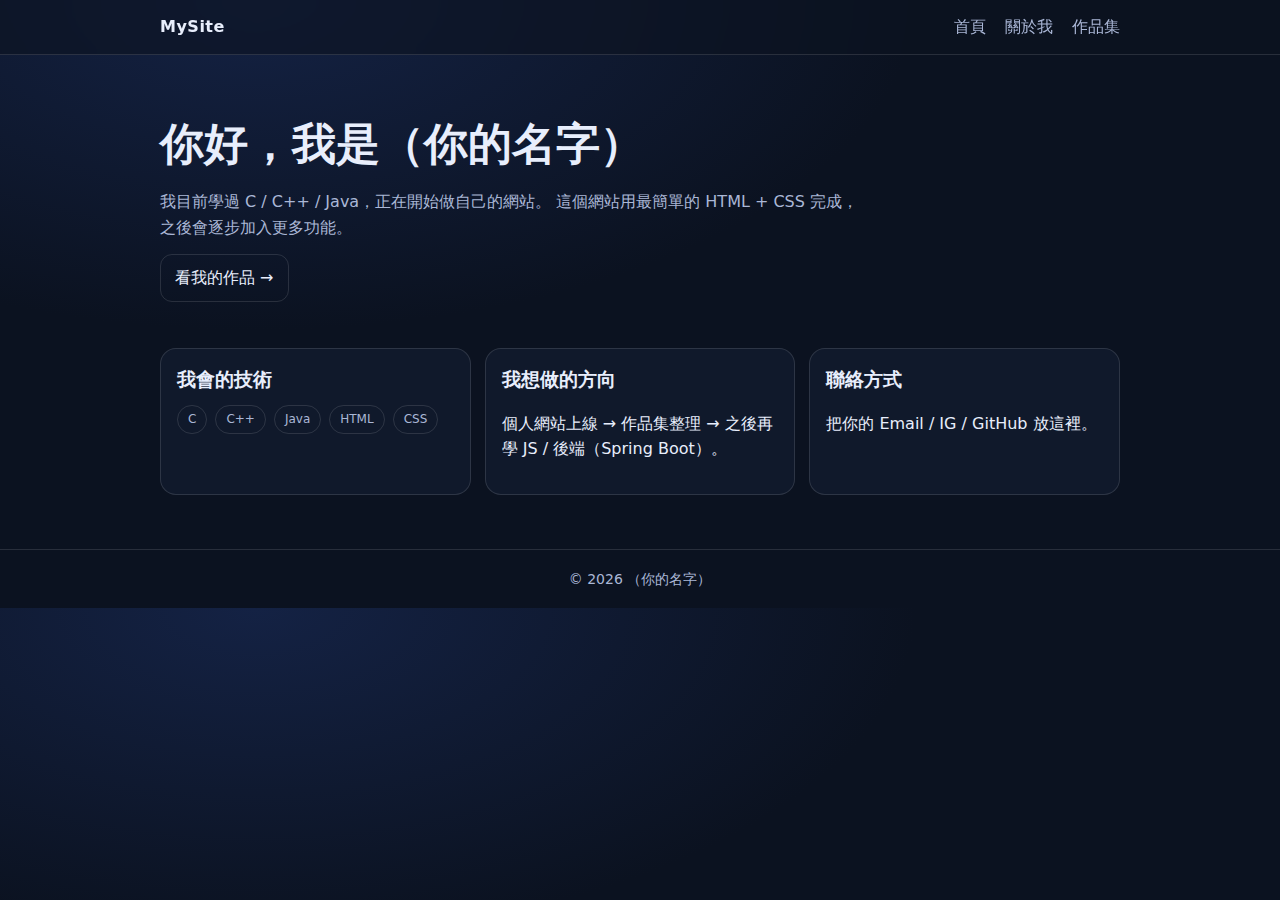
<file: index.html>
<!doctype html>
<html lang="zh-Hant">
<head>
  <meta charset="utf-8" />
  <meta name="viewport" content="width=device-width, initial-scale=1" />
  <title>我的個人網站</title>
  <link rel="stylesheet" href="style.css" />
</head>
<body>
  <nav>
    <div class="container nav-inner">
      <div class="brand">MySite</div>
      <div class="nav-links">
        <a href="index.html">首頁</a>
        <a href="about.html">關於我</a>
        <a href="projects.html">作品集</a>
      </div>
    </div>
  </nav>

  <main class="container">
    <section class="hero">
      <h1>你好，我是（你的名字）</h1>
      <p>
        我目前學過 C / C++ / Java，正在開始做自己的網站。
        這個網站用最簡單的 HTML + CSS 完成，之後會逐步加入更多功能。
      </p>
      <a class="btn" href="projects.html">看我的作品 →</a>
    </section>

    <section class="grid">
      <div class="card">
        <h3>我會的技術</h3>
        <div class="badges">
          <span class="badge">C</span>
          <span class="badge">C++</span>
          <span class="badge">Java</span>
          <span class="badge">HTML</span>
          <span class="badge">CSS</span>
        </div>
      </div>

      <div class="card">
        <h3>我想做的方向</h3>
        <p>個人網站上線 → 作品集整理 → 之後再學 JS / 後端（Spring Boot）。</p>
      </div>

      <div class="card">
        <h3>聯絡方式</h3>
        <p>把你的 Email / IG / GitHub 放這裡。</p>
      </div>
    </section>
  </main>

  <footer>
    © <span id="y"></span> （你的名字）
    <script>document.getElementById("y").textContent = new Date().getFullYear();</script>
  </footer>
</body>
</html>
</file>
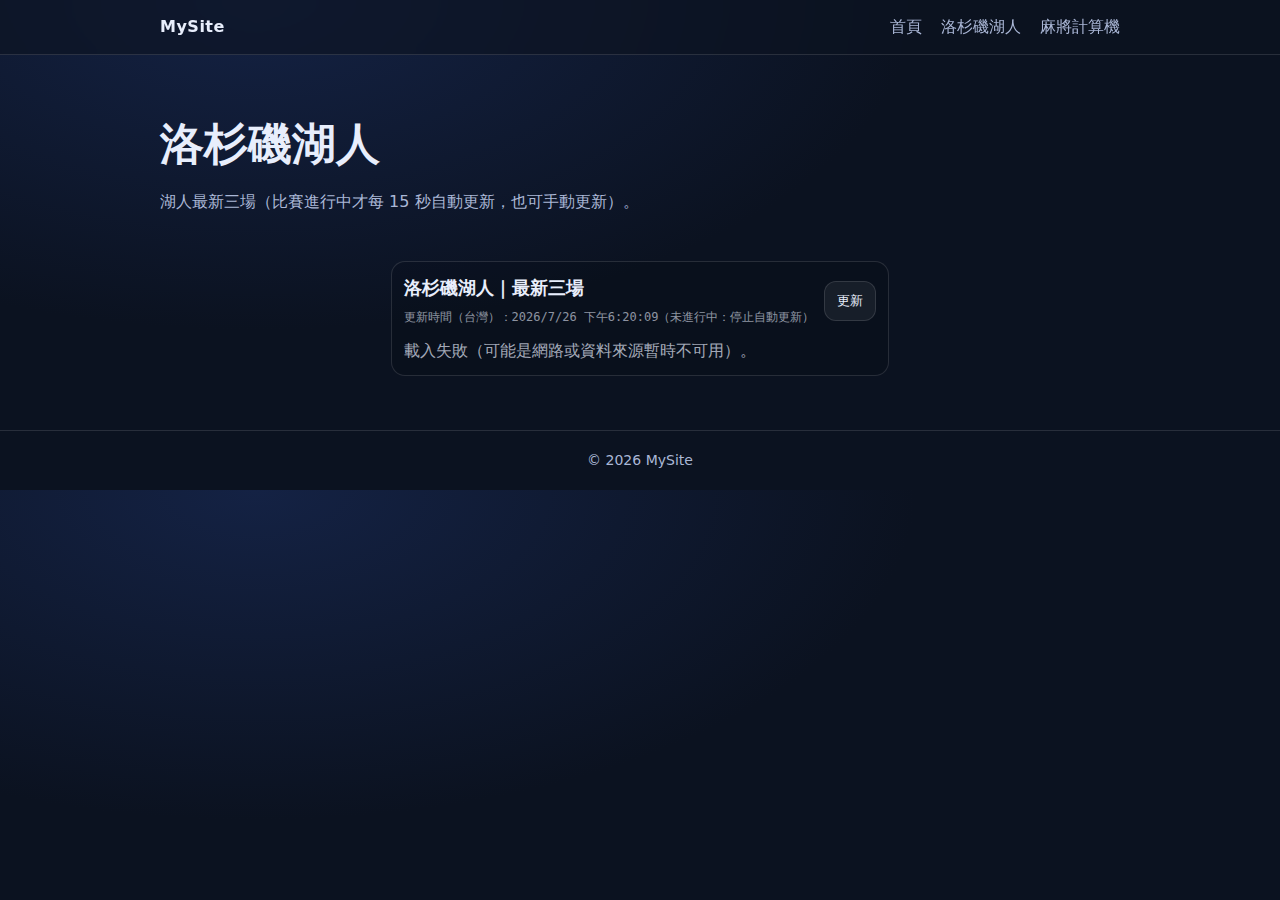
<file: about.html>
<!doctype html>
<html lang="zh-Hant">
<head>
  <meta charset="utf-8" />
  <meta name="viewport" content="width=device-width, initial-scale=1" />
  <title>洛杉磯湖人</title>
  <link rel="stylesheet" href="style.css" />
  <style>
    .wrap { max-width: 860px; margin: 0 auto; }
    .box{
      border: 1px solid rgba(255,255,255,.12);
      border-radius: 14px;
      padding: 12px;
      background: rgba(0,0,0,.10);
    }
    .topbar{
      display:flex; align-items:center; justify-content:space-between;
      gap: 10px; flex-wrap: wrap;
      margin-bottom: 10px;
    }
    .muted { color: rgba(232,238,252,.70); }
    .small { font-size: 12px; color: rgba(232,238,252,.60); margin-top: 6px; }

    .btn2{
      padding: 10px 12px;
      border-radius: 12px;
      border: 1px solid rgba(255,255,255,.12);
      background: rgba(255,255,255,.06);
      color: #e8eefc;
      cursor: pointer;
      user-select: none;
    }
    .btn2:hover { border-color: rgba(255,255,255,.30); }

    .game{
      border: 1px solid rgba(255,255,255,.12);
      border-radius: 14px;
      padding: 12px;
      background: rgba(0,0,0,.12);
      margin-top: 10px;
    }
    .tag{
      display:inline-block;
      font-size: 12px;
      padding: 4px 10px;
      border-radius: 999px;
      border: 1px solid rgba(255,255,255,.12);
      background: rgba(255,255,255,.06);
      color: rgba(232,238,252,.85);
      margin-bottom: 8px;
    }

    /* ✅ 對稱排版：隊名/比分同一個 3 欄 grid，讓 VS 與 - 垂直對齊 */
    .matchgrid{
      display:grid;
      grid-template-columns: 1fr auto 1fr;
      align-items: baseline;
      column-gap: 12px;
    }

    .teamline{
      font-size: 30px;
      font-weight: 900;
      letter-spacing: .3px;
      margin: 2px 0 6px;
      line-height: 1.15;
    }
    .teamL{ text-align:right; }
    .teamR{ text-align:left; }

    .vs{
      color: #6ea8fe;
      font-weight: 950;
      letter-spacing: .6px;
      text-align:center;
      min-width: 40px;
    }

    .scoreline{
      font-size: 36px;
      font-weight: 950;
      letter-spacing: .6px;
      margin: 0 0 6px;
      line-height: 1.05;
    }
    .scoreL{ text-align:right; }
    .scoreR{ text-align:left; }
    .dash{
      text-align:center;
      min-width: 40px; /* ✅ 跟 .vs 同寬，保證「-」在 VS 正下方 */
      opacity: .9;
    }

    .status{
      font-size: 16px;
      font-weight: 800;
      margin: 0 0 6px;
    }
    .ok { color: #9fe8a7; }
    .bad { color: #ffb0b0; }

    /* 開打時間放大（只給 pre 用） */
    .starttime{
      font-size: 22px;
      font-weight: 900;
      color: rgba(232,238,252,.88);
      margin-top: 6px;
    }

    .mono { font-family: ui-monospace, SFMono-Regular, Menlo, Consolas, monospace; }
  </style>
</head>
<body>
  <nav>
    <div class="container nav-inner">
      <div class="brand">MySite</div>
      <div class="nav-links">
        <a href="index.html">首頁</a>
        <a href="about.html">洛杉磯湖人</a>
        <a href="projects.html">麻將計算機</a>
      </div>
    </div>
  </nav>

  <main class="container">
    <section class="hero">
      <h1>洛杉磯湖人</h1>
      <p>湖人最新三場（比賽進行中才每 15 秒自動更新，也可手動更新）。</p>
    </section>

    <section class="grid">
      <div class="card box wrap">
        <div class="topbar">
          <div>
            <div style="font-weight:900; font-size:18px;">洛杉磯湖人｜最新三場</div>
            <div class="small" id="meta">—</div>
          </div>
          <button class="btn2" id="refresh">更新</button>
        </div>

        <div id="list" class="muted">載入中…</div>
      </div>
    </section>
  </main>

  <footer>
    © <span id="y"></span> MySite
    <script>document.getElementById("y").textContent = new Date().getFullYear();</script>
  </footer>

  <script>
    const TW_TZ = "Asia/Taipei";
    const TEAM_ID_LAKERS = 13;
    const LAKERS_ABBR = "LAL";

    // 先用 schedule 找出「最新三場」
    const SCHEDULE_URLS = [
      `https://site.api.espn.com/apis/site/v2/sports/basketball/nba/teams/${TEAM_ID_LAKERS}/schedule`,
      `https://site.web.api.espn.com/apis/site/v2/sports/basketball/nba/teams/${TEAM_ID_LAKERS}/schedule`
    ];

    // 再用 summary 取得「即時比分」
    const SUMMARY_BASE = "https://site.web.api.espn.com/apis/site/v2/sports/basketball/nba/summary?event=";

    const TEAM_ZH = {
      ATL:"亞特蘭大老鷹",
      BOS:"波士頓塞爾提克",
      BKN:"布魯克林籃網", BRK:"布魯克林籃網",
      CHA:"夏洛特黃蜂", CHO:"夏洛特黃蜂",
      CHI:"芝加哥公牛",
      CLE:"克里夫蘭騎士",
      DAL:"達拉斯獨行俠",
      DEN:"丹佛金塊",
      DET:"底特律活塞",
      GSW:"金州勇士", GS:"金州勇士",
      HOU:"休士頓火箭",
      IND:"印第安納溜馬",
      LAC:"洛杉磯快艇",
      LAL:"洛杉磯湖人",
      MEM:"曼菲斯灰熊",
      MIA:"邁阿密熱火",
      MIL:"密爾瓦基公鹿",
      MIN:"明尼蘇達灰狼",
      NOP:"紐奧良鵜鶘", NO:"紐奧良鵜鶘",
      NYK:"紐約尼克", NY:"紐約尼克",
      OKC:"奧克拉荷馬雷霆",
      ORL:"奧蘭多魔術",
      PHI:"費城76人",
      PHX:"鳳凰城太陽", PHO:"鳳凰城太陽",
      POR:"波特蘭拓荒者",
      SAC:"沙加緬度國王",
      SAS:"聖安東尼奧馬刺", SA:"聖安東尼奧馬刺",
      TOR:"多倫多暴龍",
      UTA:"猶他爵士",
      WAS:"華盛頓巫師", WSH:"華盛頓巫師"
    };

    const listEl = document.getElementById("list");
    const metaEl = document.getElementById("meta");
    const refreshBtn = document.getElementById("refresh");

    function fmtTW(iso) {
      if (!iso) return "—";
      return new Intl.DateTimeFormat("zh-Hant-TW", {
        timeZone: TW_TZ,
        month: "numeric", day: "numeric",
        hour: "2-digit", minute: "2-digit",
        weekday: "short"
      }).format(new Date(iso));
    }

    async function fetchJson(url) {
      try {
        const r = await fetch(url, { cache: "no-store" });
        if (!r.ok) throw new Error("HTTP " + r.status);
        return await r.json();
      } catch {
        const proxy = "https://api.allorigins.win/raw?url=" + encodeURIComponent(url);
        const r2 = await fetch(proxy, { cache: "no-store" });
        if (!r2.ok) throw new Error("Proxy HTTP " + r2.status);
        return await r2.json();
      }
    }

    function zhTeamName(teamObj) {
      const abbr = teamObj?.abbreviation;
      if (abbr && TEAM_ZH[abbr]) return TEAM_ZH[abbr];
      return abbr || "未知隊伍";
    }

    function scoreNum(comp) {
      const s = comp?.score;
      if (s == null) return null;
      if (typeof s === "number") return s;
      if (typeof s === "string") return Number(s);
      if (typeof s === "object") return Number(s.value ?? s.displayValue ?? 0);
      return null;
    }

    function toGameItemFromSchedule(ev) {
      const comp = ev?.competitions?.[0];
      const competitors = comp?.competitors || [];

      const lal = competitors.find(c => c?.team?.abbreviation === LAKERS_ABBR);
      const opp = competitors.find(c => c?.team?.abbreviation !== LAKERS_ABBR);
      if (!lal || !opp) return null;

      const status = comp?.status?.type || {};
      const state = status?.state;
      const completed = !!status?.completed;
      const detail = status?.shortDetail || status?.detail || status?.description || "";

      const lScore = scoreNum(lal);
      const oScore = scoreNum(opp);

      const dateISO = comp?.date || ev?.date;
      const ms = dateISO ? new Date(dateISO).getTime() : 0;

      const eventId = ev?.id || comp?.id || null;

      return {
        eventId,
        date: dateISO,
        ms,
        state: state || (completed ? "post" : ""),
        completed,
        detail,
        lName: zhTeamName(lal.team),
        oName: zhTeamName(opp.team),
        lScore,
        oScore,
        win: !!lal.winner
      };
    }

    function toGameItemFromSummary(baseGame, sum) {
      const comp =
        sum?.header?.competitions?.[0] ||
        sum?.competitions?.[0] ||
        sum?.gamepackageJSON?.header?.competitions?.[0] ||
        null;

      if (!comp) return baseGame;

      const competitors = comp?.competitors || [];
      const lal = competitors.find(c => c?.team?.abbreviation === LAKERS_ABBR);
      const opp = competitors.find(c => c?.team?.abbreviation !== LAKERS_ABBR);
      if (!lal || !opp) return baseGame;

      const status = comp?.status?.type || {};
      const state = status?.state || baseGame.state;
      const completed = !!status?.completed;
      const detail = status?.shortDetail || status?.detail || status?.description || baseGame.detail;

      const lScore = scoreNum(lal);
      const oScore = scoreNum(opp);

      const dateISO = comp?.date || baseGame.date;
      const ms = dateISO ? new Date(dateISO).getTime() : baseGame.ms;

      return {
        ...baseGame,
        date: dateISO,
        ms,
        state,
        completed,
        detail,
        lName: zhTeamName(lal.team),
        oName: zhTeamName(opp.team),
        lScore,
        oScore,
        win: !!lal.winner
      };
    }

    async function enrichWithSummary(game) {
      if (!game?.eventId) return game;
      try {
        const sum = await fetchJson(SUMMARY_BASE + encodeURIComponent(game.eventId));
        return toGameItemFromSummary(game, sum);
      } catch {
        return game;
      }
    }

    function pickLatest3(games) {
      const now = Date.now();
      const sorted = games.slice().sort((a,b)=>a.ms-b.ms);

      const inGame = sorted.find(g => g.state === "in");
      if (inGame) {
        const prevFinals = sorted
          .filter(g => (g.completed || g.state === "post") && g.ms < inGame.ms)
          .sort((a,b)=>a.ms-b.ms);
        const last2 = prevFinals.slice(-2).reverse();
        return [inGame, ...last2].slice(0,3);
      }

      const nextPre = sorted
        .filter(g => g.state === "pre" && g.ms >= now)
        .sort((a,b)=>a.ms-b.ms)[0];

      if (nextPre) {
        const prevFinals = sorted
          .filter(g => (g.completed || g.state === "post") && g.ms < now)
          .sort((a,b)=>a.ms-b.ms);
        const last2 = prevFinals.slice(-2).reverse();
        return [nextPre, ...last2].slice(0,3);
      }

      const finals = sorted
        .filter(g => g.completed || g.state === "post")
        .sort((a,b)=>a.ms-b.ms);

      return finals.slice(-3).reverse();
    }

    function localizeDetail(detail) {
      if (!detail) return "";
      return String(detail).replace(/halftime/ig, "半場");
    }

    function renderGames(games) {
      if (!games.length) {
        listEl.textContent = "找不到比賽資料。";
        return;
      }

      const labels = ["最新", "前一場", "前二場"];

      listEl.innerHTML = games.map((g, idx) => {
        const twStart = fmtTW(g.date);

        const teamHTML = `
          <div class="matchgrid teamline">
            <div class="teamL">${g.lName}</div>
            <div class="vs">VS</div>
            <div class="teamR">${g.oName}</div>
          </div>
        `;

        let scoreHTML = "";
        if (g.state !== "pre") {
          const L = (g.lScore != null) ? g.lScore : "—";
          const R = (g.oScore != null) ? g.oScore : "—";
          scoreHTML = `
            <div class="matchgrid scoreline">
              <div class="scoreL">${L}</div>
              <div class="dash">-</div>
              <div class="scoreR">${R}</div>
            </div>
          `;
        }

        let timeHTML = "";
        if (g.state === "pre") {
          timeHTML = `<div class="starttime">台灣開打時間：${twStart}</div>`;
        }

        let statusHTML = "";
        if (g.state === "in") {
          const extra = localizeDetail(g.detail);
          statusHTML = `<div class="status muted">進行中${extra ? `（${extra}）` : ""}</div>`;
        } else if (g.state !== "pre") {
          statusHTML = `<div class="status ${g.win ? "ok" : "bad"}">結果：${g.win ? "贏球" : "輸球"}</div>`;
        }

        return `
          <div class="game">
            <div class="tag">${labels[idx] || ""}</div>
            ${teamHTML}
            ${scoreHTML}
            ${statusHTML}
            ${timeHTML}
          </div>
        `;
      }).join("");
    }

    // ✅ 只在「比賽進行中」才自動更新（15秒）
    const AUTO_MS = 15000;
    let autoTimer = null;

    function setAutoUpdate(shouldRun) {
      if (shouldRun) {
        if (autoTimer == null) {
          autoTimer = setInterval(load, AUTO_MS);
        }
      } else {
        if (autoTimer != null) {
          clearInterval(autoTimer);
          autoTimer = null;
        }
      }
    }

    let isLoading = false;

    async function load() {
      if (isLoading) return;
      isLoading = true;

      listEl.textContent = "載入中…";

      for (const url of SCHEDULE_URLS) {
        try {
          const data = await fetchJson(url);
          const events = data?.events || [];
          const games = events.map(toGameItemFromSchedule).filter(Boolean);

          const latest3 = pickLatest3(games);
          const enriched = await Promise.all(latest3.map(enrichWithSummary));

          renderGames(enriched);

          const inProgress = enriched.some(g => g.state === "in");
          setAutoUpdate(inProgress);

          metaEl.innerHTML = `更新時間（台灣）：<span class="mono">${
            new Date().toLocaleString("zh-Hant-TW", { timeZone: TW_TZ })
          }</span>${inProgress ? "（比賽進行中：每 15 秒自動更新）" : "（未進行中：停止自動更新）"}`;

          isLoading = false;
          return;
        } catch (e) {
          // 試下一個 URL
        }
      }

      // 兩個 URL 都失敗：停止自動更新，避免一直刷
      setAutoUpdate(false);

      listEl.textContent = "載入失敗（可能是網路或資料來源暫時不可用）。";
      metaEl.innerHTML = `更新時間（台灣）：<span class="mono">${
        new Date().toLocaleString("zh-Hant-TW", { timeZone: TW_TZ })
      }</span>（未進行中：停止自動更新）`;

      isLoading = false;
    }

    refreshBtn.addEventListener("click", load);

    load(); // 進頁面先載入一次（是否要自動更新由 load() 判斷）
  </script>
</body>
</html>
</file>
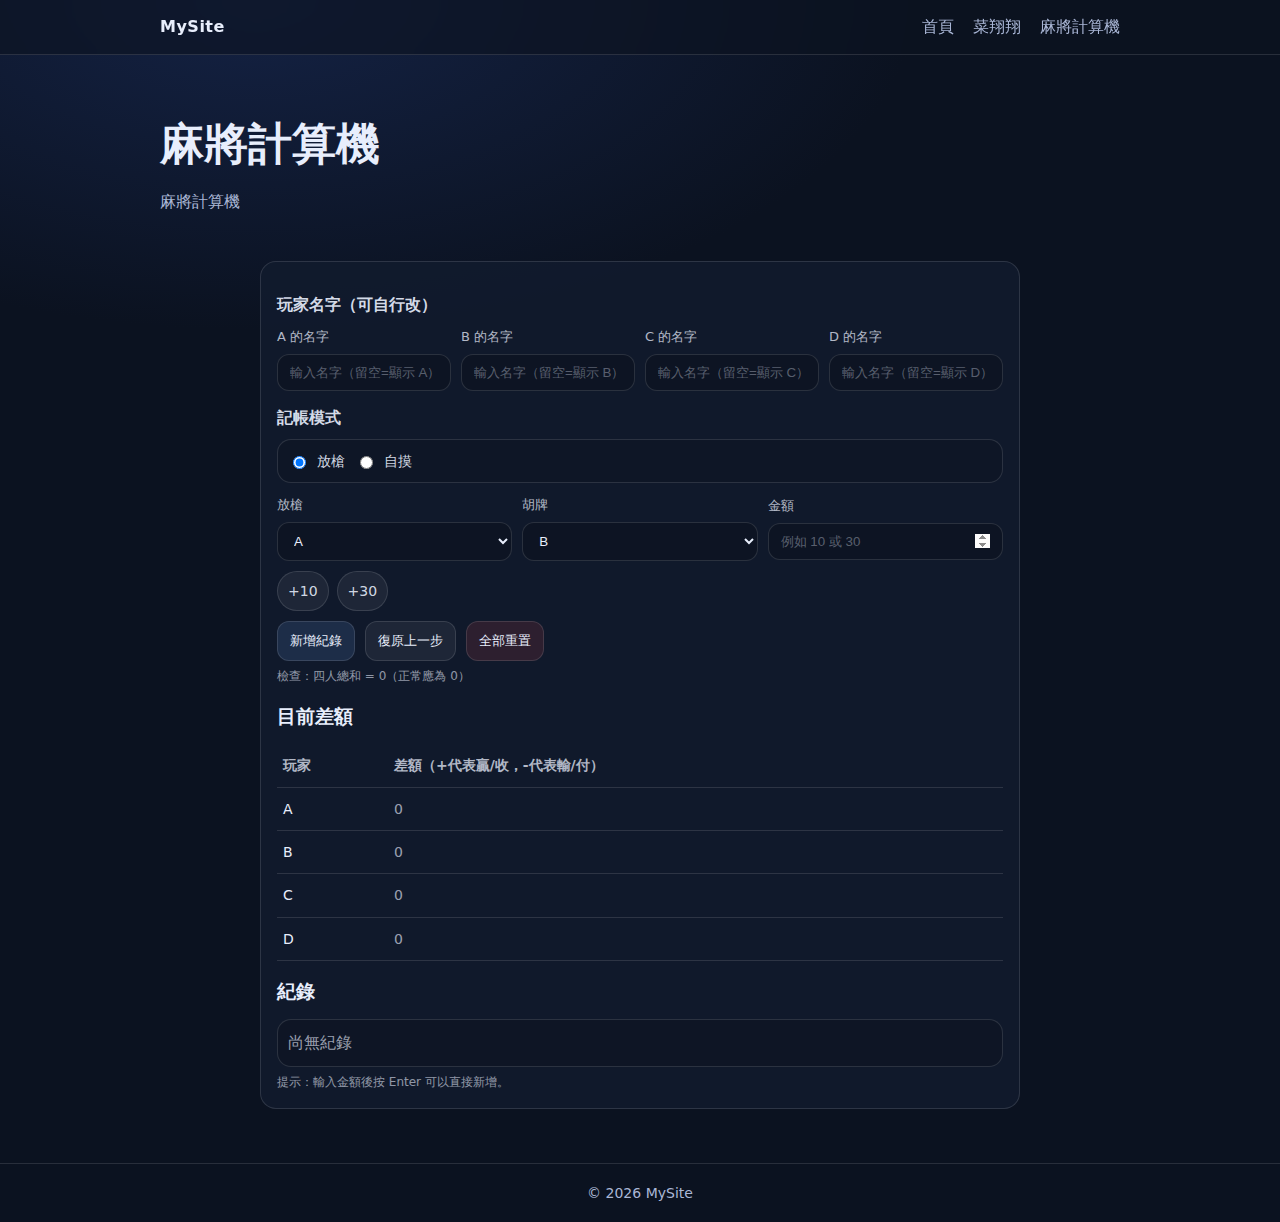
<file: projects.html>
<!doctype html>
<html lang="zh-Hant">
<head>
  <meta charset="utf-8" />
  <meta name="viewport" content="width=device-width, initial-scale=1" />
  <title>麻將計算機</title>
  <link rel="stylesheet" href="style.css" />
  <style>
    .app { max-width: 760px; margin: 0 auto; }
    .row { display:flex; gap:10px; flex-wrap: wrap; align-items: center; }
    .row > * { flex: 1 1 160px; }

    label { display:block; font-size: 13px; color: rgba(232,238,252,.75); margin: 2px 0 6px; }
    select, input {
      width: 100%;
      padding: 10px 12px;
      border-radius: 12px;
      border: 1px solid rgba(255,255,255,.12);
      background: rgba(0,0,0,.18);
      color: #e8eefc;
      outline: none;
    }
    input::placeholder { color: rgba(232,238,252,.35); }

    .actions { display:flex; gap:10px; flex-wrap: wrap; margin-top: 10px; }
    .btn2 {
      padding: 10px 12px;
      border-radius: 12px;
      border: 1px solid rgba(255,255,255,.12);
      background: rgba(255,255,255,.06);
      color: #e8eefc;
      cursor: pointer;
      user-select: none;
      text-decoration: none;
      display:inline-flex;
      align-items:center;
      justify-content:center;
      gap:8px;
    }
    .btn2:hover { border-color: rgba(255,255,255,.30); }
    .btn2.primary { background: rgba(110,168,254,.14); }
    .btn2.danger { background: rgba(255,80,80,.12); }

    .chips { display:flex; gap: 8px; flex-wrap: wrap; margin-top: 10px; }
    .chip {
      padding: 8px 10px;
      border-radius: 999px;
      border: 1px solid rgba(255,255,255,.12);
      background: rgba(255,255,255,.06);
      color: rgba(232,238,252,.9);
      cursor: pointer;
      user-select: none;
      font-size: 14px;
    }
    .chip:hover { border-color: rgba(255,255,255,.30); }

    .modebar{
      display:flex; gap:10px; flex-wrap:wrap;
      margin: 2px 0 10px;
      padding: 10px;
      border-radius: 14px;
      border: 1px solid rgba(255,255,255,.12);
      background: rgba(0,0,0,.10);
    }
    .modebar label{
      margin: 0;
      display:flex; align-items:center; gap:8px;
      font-size: 14px;
      color: rgba(232,238,252,.9);
      cursor:pointer;
      user-select:none;
    }
    .modebar input{ width:auto; }

    .section-title{
      margin: 14px 0 8px;
      font-weight: 700;
      color: rgba(232,238,252,.92);
    }

    table { width: 100%; border-collapse: collapse; margin-top: 12px; }
    th, td {
      border-bottom: 1px solid rgba(255,255,255,.12);
      padding: 10px 6px;
      text-align: left;
      font-size: 14px;
    }
    th { color: rgba(232,238,252,.75); font-weight: 600; }
    .pos { color: #9fe8a7; }
    .neg { color: #ffb0b0; }
    .muted { color: rgba(232,238,252,.65); }

    .history {
      margin-top: 12px;
      max-height: 260px;
      overflow: auto;
      border: 1px solid rgba(255,255,255,.12);
      border-radius: 14px;
      padding: 10px;
      background: rgba(0,0,0,.12);
    }
    .hitem { padding: 8px 6px; border-bottom: 1px dashed rgba(255,255,255,.12); }
    .hitem:last-child { border-bottom: none; }
    .small { font-size: 12px; color: rgba(232,238,252,.60); margin-top: 6px; }

    .hide { display:none !important; }
  </style>
</head>
<body>
  <nav>
    <div class="container nav-inner">
      <div class="brand">MySite</div>
      <div class="nav-links">
        <a href="index.html">首頁</a>
        <a href="about.html">菜翔翔</a>
        <a href="projects.html">麻將計算機</a>
      </div>
    </div>
  </nav>

  <main class="container">
    <section class="hero">
      <h1>麻將計算機</h1>
      <p>麻將計算機</p>
    </section>

    <section class="grid">
      <div class="card app">

        <!-- 玩家名字設定 -->
        <div class="section-title">玩家名字（可自行改）</div>
        <div class="row">
          <div>
            <label>A 的名字</label>
            <input id="nameA" type="text" placeholder="輸入名字（留空=顯示 A）" />
          </div>
          <div>
            <label>B 的名字</label>
            <input id="nameB" type="text" placeholder="輸入名字（留空=顯示 B）" />
          </div>
          <div>
            <label>C 的名字</label>
            <input id="nameC" type="text" placeholder="輸入名字（留空=顯示 C）" />
          </div>
          <div>
            <label>D 的名字</label>
            <input id="nameD" type="text" placeholder="輸入名字（留空=顯示 D）" />
          </div>
        </div>

        <!-- 模式選擇 -->
        <div class="section-title">記帳模式</div>
        <div class="modebar">
          <label>
            <input type="radio" name="mode" value="single" checked>
            放槍
          </label>
          <label>
            <input type="radio" name="mode" value="zimo">
            自摸
          </label>
        </div>

        <!-- 單筆模式 -->
        <div id="singlePanel">
          <div class="row">
            <div>
              <label>放槍</label>
              <select id="payer">
                <option value="A">A</option>
                <option value="B">B</option>
                <option value="C">C</option>
                <option value="D">D</option>
              </select>
            </div>
            <div>
              <label>胡牌</label>
              <select id="receiver">
                <option value="A">A</option>
                <option value="B">B</option>
                <option value="C">C</option>
                <option value="D">D</option>
              </select>
            </div>
            <div>
              <label>金額</label>
              <input id="amount" type="number" inputmode="numeric" placeholder="例如 10 或 30" min="1" />
            </div>
          </div>
        </div>

        <!-- 自摸模式 -->
        <div id="zimoPanel" class="hide">
          <div class="row">
            <div>
              <label>自摸</label>
              <select id="winner">
                <option value="A">A</option>
                <option value="B">B</option>
                <option value="C">C</option>
                <option value="D">D</option>
              </select>
            </div>
            <div>
              <label>每家要付的金額</label>
              <input id="zimoAmount" type="number" inputmode="numeric" placeholder="例如 10 或 30" min="1" />
            </div>
            <div>
            </div>
          </div>
        </div>

        <!-- 常用金額 -->
        <div class="chips" aria-label="快速金額">
          <span class="chip" data-amt="10">+10</span>
          <span class="chip" data-amt="30">+30</span>
        </div>

        <div class="actions">
          <button class="btn2 primary" id="add">新增紀錄</button>
          <button class="btn2" id="undo">復原上一步</button>
          <button class="btn2 danger" id="reset">全部重置</button>
        </div>

        <div class="small" id="hint"></div>

        <h3 style="margin:16px 0 6px;">目前差額</h3>
        <table>
          <thead>
            <tr>
              <th>玩家</th>
              <th>差額（+代表贏/收，-代表輸/付）</th>
            </tr>
          </thead>
          <tbody id="score"></tbody>
        </table>

        <h3 style="margin:16px 0 6px;">紀錄</h3>
        <div class="history" id="history"></div>
        <div class="small">提示：輸入金額後按 Enter 可以直接新增。</div>
      </div>
    </section>
  </main>

  <footer>© <span id="y"></span> MySite
    <script>document.getElementById("y").textContent = new Date().getFullYear();</script>
  </footer>

  <script>
    const PLAYERS = ["A", "B", "C", "D"];
    const KEY_V3 = "mahjong_chip_calc_v3";

    // UI
    const nameInputs = {
      A: document.getElementById("nameA"),
      B: document.getElementById("nameB"),
      C: document.getElementById("nameC"),
      D: document.getElementById("nameD"),
    };

    const singlePanel = document.getElementById("singlePanel");
    const zimoPanel = document.getElementById("zimoPanel");

    const payerSel = document.getElementById("payer");
    const receiverSel = document.getElementById("receiver");
    const amountInp = document.getElementById("amount");

    const winnerSel = document.getElementById("winner");
    const zimoAmountInp = document.getElementById("zimoAmount");

    const hint = document.getElementById("hint");
    const scoreBody = document.getElementById("score");
    const historyBox = document.getElementById("history");

    function defaultState() {
      const balances = {};
      const names = {};
      PLAYERS.forEach(p => { balances[p] = 0; names[p] = ""; }); // 名字留空=顯示 A/B/C/D
      return { balances, history: [], names };
    }

    function normalizeState(obj) {
      const st = defaultState();

      if (obj && obj.balances) {
        for (const p of PLAYERS) st.balances[p] = Number(obj.balances[p] || 0);
      }
      if (obj && Array.isArray(obj.history)) {
        st.history = obj.history.slice();
      }
      if (obj && obj.names) {
        for (const p of PLAYERS) st.names[p] = String(obj.names[p] ?? "").trim();
      }
      return st;
    }

    // 讀取：優先 v3，否則嘗試 v2 / v1 遷移
    function loadState() {
      // v3
      try {
        const raw = localStorage.getItem(KEY_V3);
        if (raw) return normalizeState(JSON.parse(raw));
      } catch {}

      // v2
      try {
        const raw2 = localStorage.getItem("mahjong_chip_calc_v2");
        if (raw2) {
          const obj2 = JSON.parse(raw2);
          const migrated = normalizeState({ balances: obj2.balances, history: obj2.history, names: {A:"",B:"",C:"",D:""} });
          localStorage.setItem(KEY_V3, JSON.stringify(migrated));
          return migrated;
        }
      } catch {}

      // v1
      try {
        const raw1 = localStorage.getItem("mahjong_chip_calc_v1");
        if (raw1) {
          const obj1 = JSON.parse(raw1);
          const migrated = normalizeState({
            balances: obj1.balances,
            history: (obj1.history || []).map(h => ({ type:"single", payer:h.payer, receiver:h.receiver, amount:h.amount, ts:h.ts })),
            names: {A:"",B:"",C:"",D:""}
          });
          localStorage.setItem(KEY_V3, JSON.stringify(migrated));
          return migrated;
        }
      } catch {}

      return defaultState();
    }

    let state = loadState();

    function saveState() {
      localStorage.setItem(KEY_V3, JSON.stringify(state));
    }

    function nameOf(id) {
      const n = (state.names && state.names[id]) ? state.names[id].trim() : "";
      return n || id;
    }

    function updateSelectLabels() {
      [payerSel, receiverSel, winnerSel].forEach(sel => {
        Array.from(sel.options).forEach(opt => {
          opt.textContent = nameOf(opt.value);
        });
      });
    }

    function setNameInputsFromState() {
      for (const p of PLAYERS) {
        nameInputs[p].value = state.names[p] || "";
      }
    }

    function fmt(n) {
      const sign = n > 0 ? "+" : "";
      return sign + n;
    }

    function renderScores() {
      scoreBody.innerHTML = PLAYERS.map(p => {
        const v = state.balances[p] || 0;
        const cls = v > 0 ? "pos" : (v < 0 ? "neg" : "muted");
        return `<tr><td>${nameOf(p)}</td><td class="${cls}">${fmt(v)}</td></tr>`;
      }).join("");

      const sum = PLAYERS.reduce((acc,p)=>acc+(state.balances[p]||0), 0);
      hint.textContent = `檢查：四人總和 = ${sum}（正常應為 0）`;
    }

    function renderHistory() {
      if (!state.history || state.history.length === 0) {
        historyBox.innerHTML = `<div class="muted">尚無紀錄</div>`;
        return;
      }

      historyBox.innerHTML = state.history.slice().reverse().map((h) => {
        const t = new Date(h.ts).toLocaleString();
        if (h.type === "zimo") {
          return `<div class="hitem">
            <div><b>自摸</b>：<b>${nameOf(h.winner)}</b> 收 <span class="muted">${h.amount}</span> × 3（其他三家各付）</div>
            <div class="small">${t}</div>
          </div>`;
        } else {
          return `<div class="hitem">
            <div><b>${nameOf(h.payer)}</b> → <b>${nameOf(h.receiver)}</b>　<span class="muted">${h.amount}</span></div>
            <div class="small">${t}</div>
          </div>`;
        }
      }).join("");
    }

    function addSingle(payer, receiver, amount) {
      if (!PLAYERS.includes(payer) || !PLAYERS.includes(receiver)) return;
      if (payer === receiver) { hint.textContent = "付款者與收款者不能相同。"; return; }
      if (!Number.isFinite(amount) || amount <= 0) { hint.textContent = "金額請輸入正整數。"; return; }

      state.balances[payer] = (state.balances[payer] || 0) - amount;
      state.balances[receiver] = (state.balances[receiver] || 0) + amount;

      state.history.push({ type: "single", payer, receiver, amount, ts: Date.now() });
      saveState();
      renderScores();
      renderHistory();
      hint.textContent = "已新增（單筆）。";
    }

    function addZimo(winner, amount) {
      if (!PLAYERS.includes(winner)) return;
      if (!Number.isFinite(amount) || amount <= 0) { hint.textContent = "金額請輸入正整數。"; return; }

      for (const p of PLAYERS) {
        if (p === winner) continue;
        state.balances[p] = (state.balances[p] || 0) - amount;
        state.balances[winner] = (state.balances[winner] || 0) + amount;
      }

      state.history.push({ type: "zimo", winner, amount, ts: Date.now() });
      saveState();
      renderScores();
      renderHistory();
      hint.textContent = "已新增（自摸）。";
    }

    function undo() {
      const last = state.history.pop();
      if (!last) { hint.textContent = "沒有可以復原的紀錄。"; return; }

      if (last.type === "zimo") {
        const winner = last.winner;
        const amount = last.amount;
        for (const p of PLAYERS) {
          if (p === winner) continue;
          state.balances[p] = (state.balances[p] || 0) + amount;
          state.balances[winner] = (state.balances[winner] || 0) - amount;
        }
      } else {
        const payer = last.payer;
        const receiver = last.receiver;
        const amount = last.amount;
        state.balances[payer] = (state.balances[payer] || 0) + amount;
        state.balances[receiver] = (state.balances[receiver] || 0) - amount;
      }

      saveState();
      renderScores();
      renderHistory();
      hint.textContent = "已復原上一步。";
    }

    function resetAll() {
      state = defaultState();
      saveState();
      updateSelectLabels();
      setNameInputsFromState();
      renderScores();
      renderHistory();
      hint.textContent = "已重置。";
    }

    function getMode() {
      const checked = document.querySelector('input[name="mode"]:checked');
      return checked ? checked.value : "single";
    }

    function applyModeUI() {
      const mode = getMode();
      if (mode === "zimo") {
        singlePanel.classList.add("hide");
        zimoPanel.classList.remove("hide");
        zimoAmountInp.focus();
      } else {
        zimoPanel.classList.add("hide");
        singlePanel.classList.remove("hide");
        amountInp.focus();
      }
      hint.textContent = "";
    }

    // 名字輸入：即時套用（會存到 localStorage）
    for (const p of PLAYERS) {
      nameInputs[p].addEventListener("input", () => {
        state.names[p] = String(nameInputs[p].value ?? "").trim();
        saveState();
        updateSelectLabels();
        renderScores();
        renderHistory();
      });
    }

    // Mode change
    document.querySelectorAll('input[name="mode"]').forEach(r => {
      r.addEventListener("change", applyModeUI);
    });

    // Add
    document.getElementById("add").addEventListener("click", () => {
      const mode = getMode();
      if (mode === "zimo") {
        const winner = winnerSel.value;
        const amount = parseInt(zimoAmountInp.value, 10);
        addZimo(winner, amount);
        zimoAmountInp.focus();
        zimoAmountInp.select();
      } else {
        const payer = payerSel.value;
        const receiver = receiverSel.value;
        const amount = parseInt(amountInp.value, 10);
        addSingle(payer, receiver, amount);
        amountInp.focus();
        amountInp.select();
      }
    });

    document.getElementById("undo").addEventListener("click", undo);
    document.getElementById("reset").addEventListener("click", resetAll);

    // 快速金額：加到目前模式的金額框
    document.querySelectorAll(".chip").forEach(chip => {
      chip.addEventListener("click", () => {
        const add = parseInt(chip.dataset.amt, 10);
        const mode = getMode();
        const target = (mode === "zimo") ? zimoAmountInp : amountInp;

        const cur = parseInt(target.value || "0", 10);
        target.value = String((Number.isFinite(cur) ? cur : 0) + add);
        target.focus();
      });
    });

    // Enter 快速新增
    function bindEnter(inp) {
      inp.addEventListener("keydown", (e) => {
        if (e.key === "Enter") {
          e.preventDefault();
          document.getElementById("add").click();
        }
        if (e.key === "Escape") {
          e.preventDefault();
          inp.value = "";
          hint.textContent = "";
        }
      });
    }
    bindEnter(amountInp);
    bindEnter(zimoAmountInp);

    // init
    payerSel.value = "A";
    receiverSel.value = "B";
    winnerSel.value = "B";

    setNameInputsFromState();
    updateSelectLabels();
    applyModeUI();
    renderScores();
    renderHistory();
  </script>
</body>
</html>
</file>
<file: style.css>
:root {
  --bg: #0b1220;
  --card: #121b2e;
  --text: #e8eefc;
  --muted: #aab7d6;
  --accent: #6ea8fe;
  --border: rgba(255,255,255,.12);
}

* { box-sizing: border-box; }
body {
  margin: 0;
  font-family: system-ui, -apple-system, "Segoe UI", Roboto, "Noto Sans TC", Arial;
  background: radial-gradient(1200px 600px at 20% 0%, #142244 0%, var(--bg) 55%);
  color: var(--text);
  line-height: 1.6;
}

.container { width: min(960px, 92%); margin: 0 auto; }

nav {
  position: sticky; top: 0;
  backdrop-filter: blur(10px);
  background: rgba(11,18,32,.6);
  border-bottom: 1px solid var(--border);
}
.nav-inner {
  display: flex; align-items: center; justify-content: space-between;
  padding: 14px 0;
}
.brand { font-weight: 800; letter-spacing: .5px; }
.nav-links a {
  color: var(--muted); text-decoration: none;
  margin-left: 14px;
}
.nav-links a:hover { color: var(--text); }

.hero { padding: 54px 0 28px; }
.hero h1 { margin: 0 0 10px; font-size: clamp(28px, 4vw, 44px); }
.hero p { margin: 0; color: var(--muted); max-width: 70ch; }

.grid {
  display: grid;
  grid-template-columns: repeat(auto-fit, minmax(240px, 1fr));
  gap: 14px;
  padding: 18px 0 54px;
}
.card {
  background: rgba(18,27,46,.85);
  border: 1px solid var(--border);
  border-radius: 16px;
  padding: 16px;
}
.card h3 { margin: 0 0 8px; }
.badges { display:flex; flex-wrap: wrap; gap: 8px; margin-top: 10px; }
.badge {
  font-size: 12px;
  padding: 4px 10px;
  border-radius: 999px;
  border: 1px solid var(--border);
  color: var(--muted);
}

.btn {
  display: inline-block;
  margin-top: 14px;
  padding: 10px 14px;
  border-radius: 12px;
  border: 1px solid var(--border);
  color: var(--text);
  text-decoration: none;
}
.btn:hover { border-color: rgba(255,255,255,.3); }

footer {
  border-top: 1px solid var(--border);
  color: var(--muted);
  padding: 18px 0;
  text-align: center;
  font-size: 14px;
}
</file>
